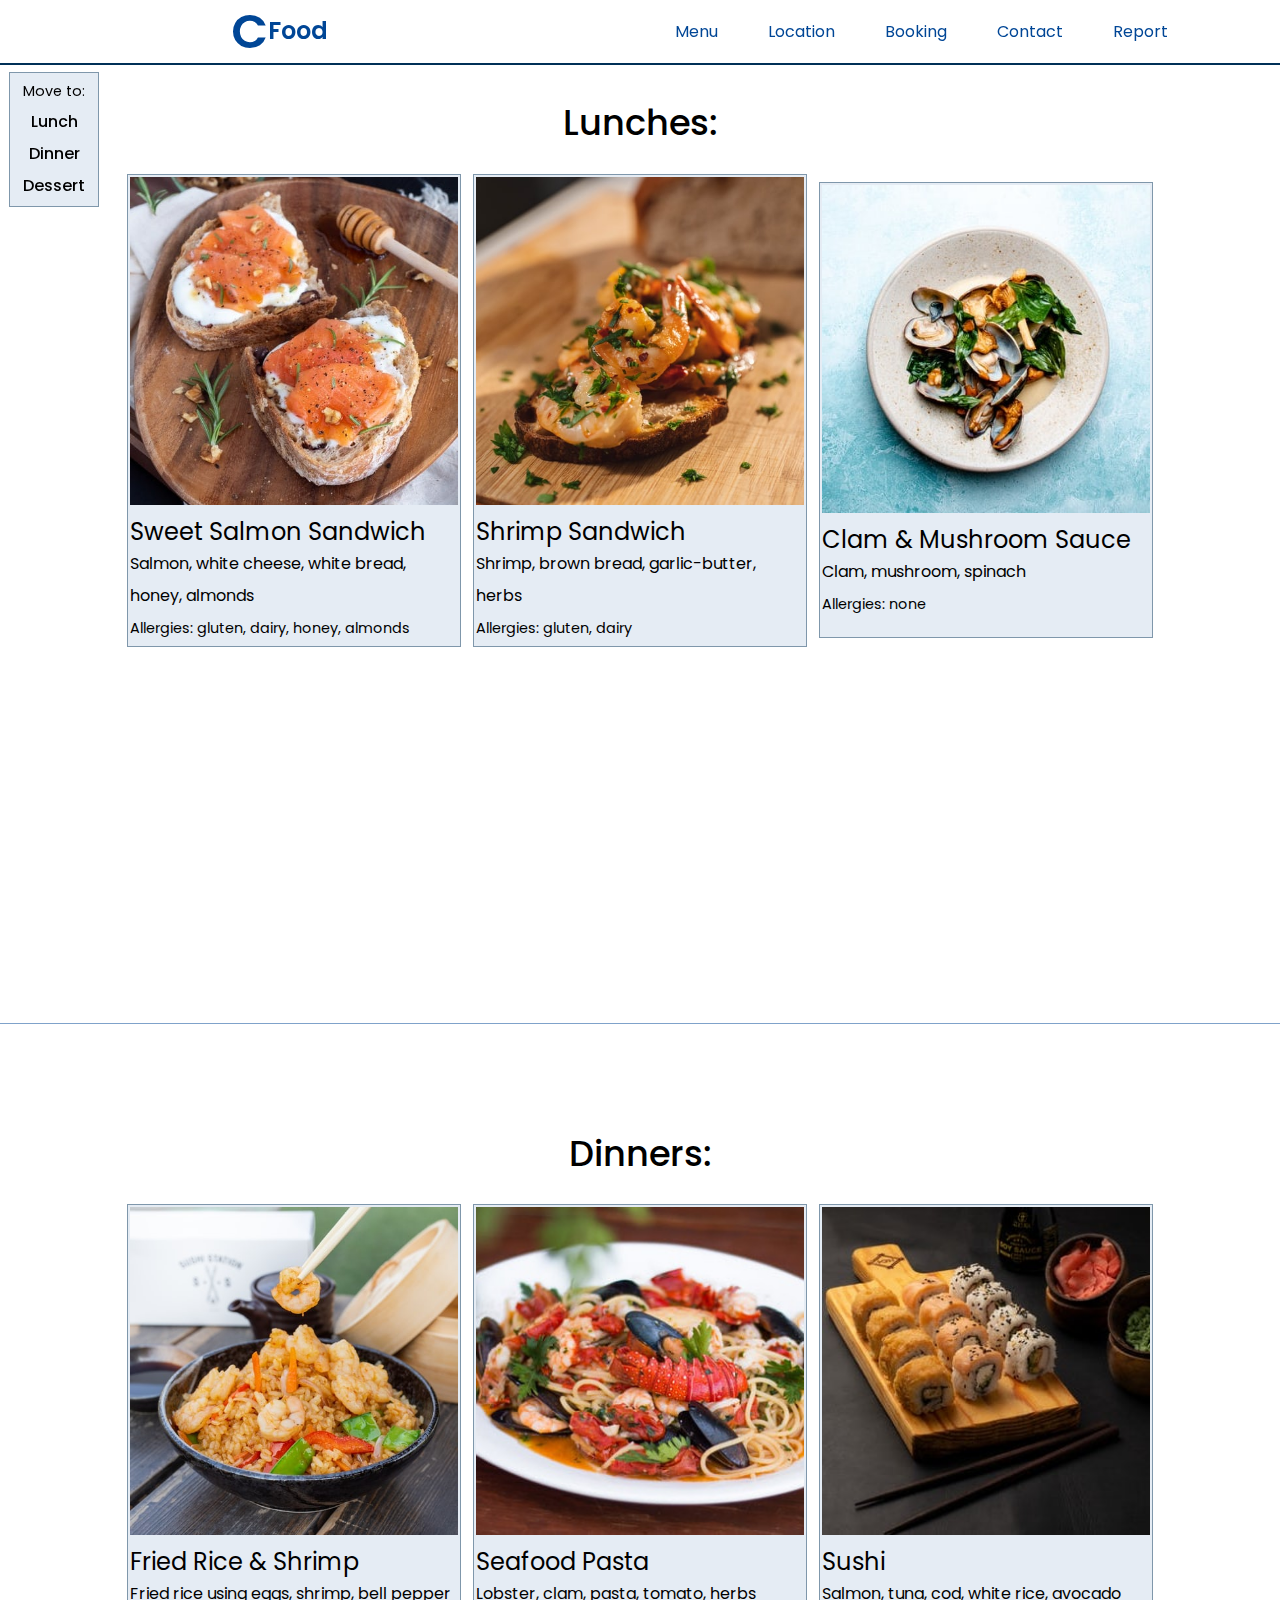
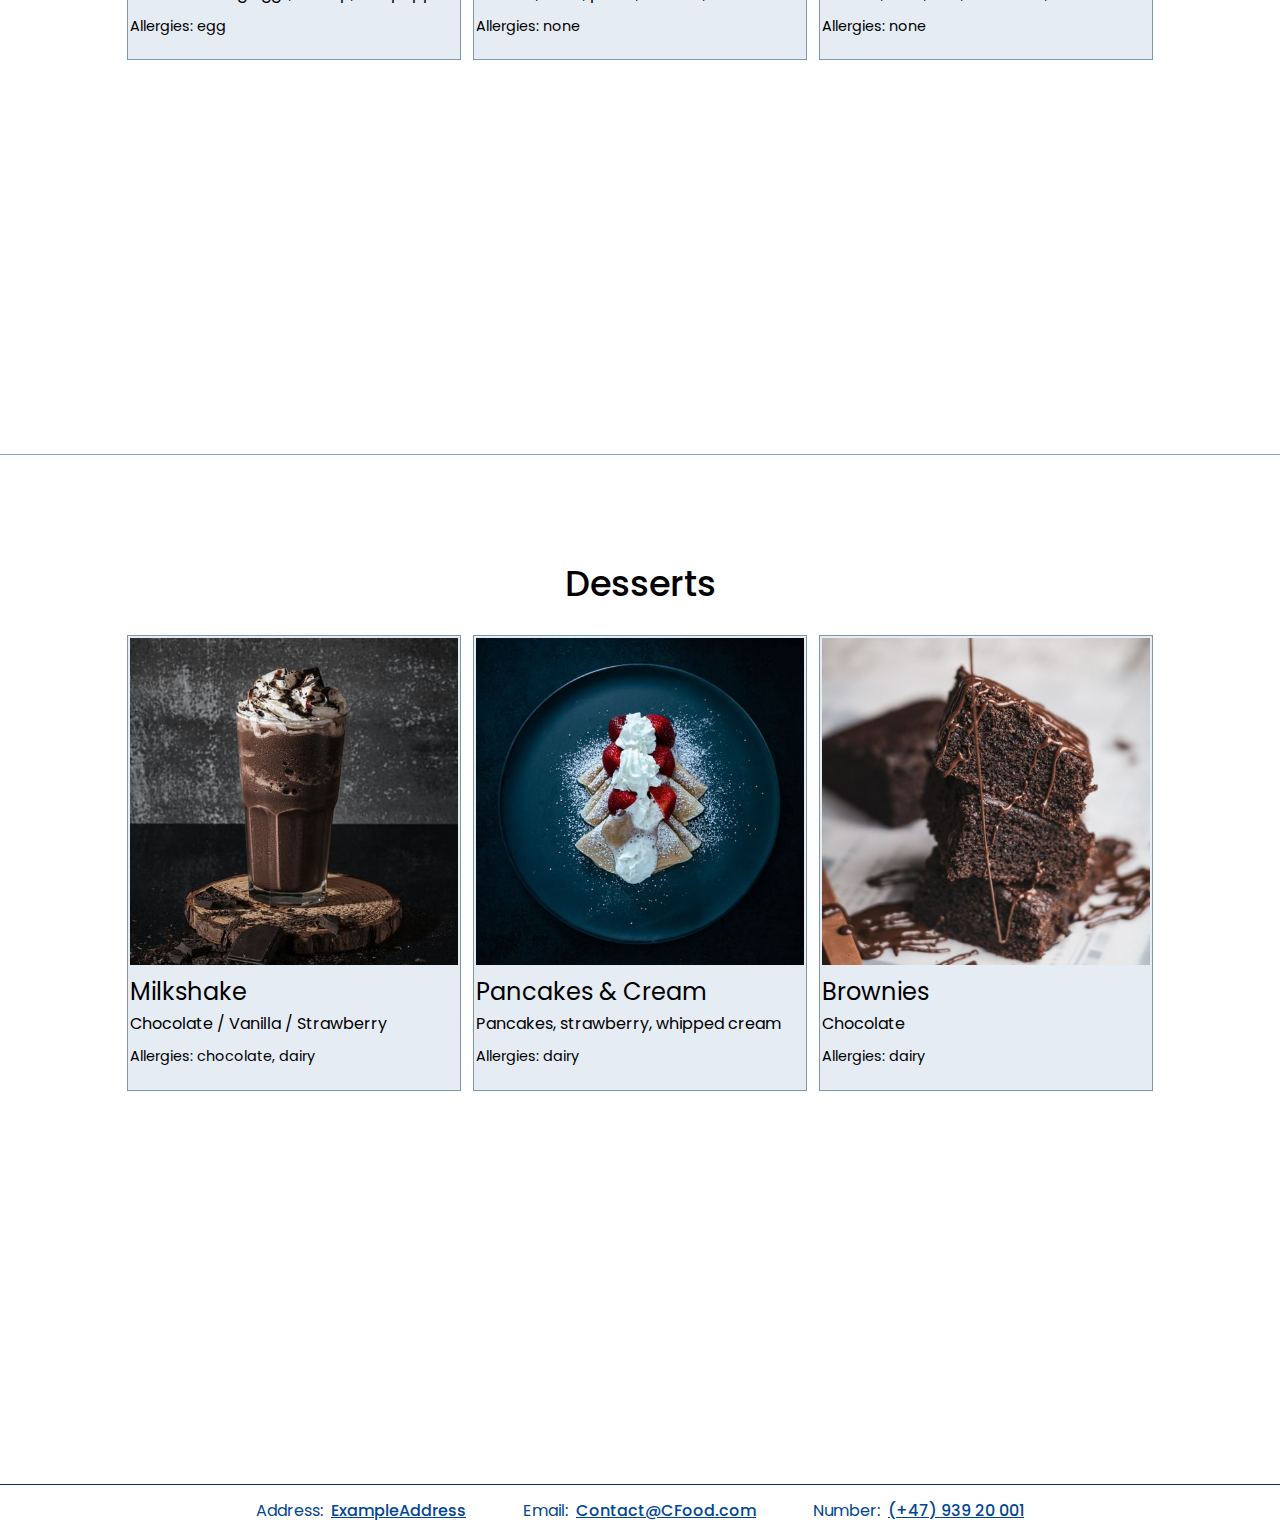
<file: index.html>
<!DOCTYPE html>
<html lang="en">
<head>
  <link rel="stylesheet" href="style.css">
  <meta charset="UTF-8">
  <meta http-equiv="X-UA-Compatible" content="IE=edge">
  <meta name="viewport" content="width=device-width, initial-scale=1.0">
  <link rel="shortcut icon" href="img/favicon.png" type="image/x-icon">
  <title>CFood - Menu</title>
</head>
<body>

  <nav class="navbar"> 
    <div id="logo">
      <a href="index.html"><h1>CFood</h1></a>
    </div>
    <ul>
      <li><a href="index.html">Menu</a></li>
      <li><a href="location.html">Location</a></li>
      <li><a href="booking.html">Booking</a></li>
      <li><a href="contact.html">Contact</a></li>
      <li><a href="report.html">Report</a></li>
    </ul>
  </nav>

  <div class="Menu-List">
    <ul>
      <li class="Move-To">Move to:</li>
      <li><a href="#hr1">Lunch</a></li>
      <li><a href="#hr2">Dinner</a></li>
      <li><a href="#hr3">Dessert</a></li>
    </ul>
  </div>

  <hr id="hr1">

  <div class="Dish-Div">
    <h1 id="Lunch-Header" class="Dish-Header">Lunches:</h1>
    <div class="Dish-Full">
      <div class="Dishes-Individual">
        <img src="img/Lunch1SalmonSandwich.jpg" alt="Lunch number 1, SalmonSandwich">
        <h2>Sweet Salmon Sandwich</h2>
        <p>Salmon, white cheese, white bread, honey, almonds</p>
        <p class="allergies">Allergies: gluten, dairy, honey, almonds</p>
      </div>
      <div class="Dishes-Individual">
        <img src="img/Lunch2ShrimpSandwich.jpg" alt="Lunch number 2, ShrimpSandwich">
        <h2>Shrimp Sandwich</h2>
        <p>Shrimp, brown bread, garlic-butter, herbs</p>
        <p class="allergies">Allergies: gluten, dairy</p>
      </div>
      <div class="Dishes-Individual">
        <img src="img/Lunch3Clam&Sauce.jpg" alt="Lunch number 3, Clam  with sauce">
        <h2>Clam & Mushroom Sauce</h2>
        <p>Clam, mushroom, spinach</p>
        <p class="allergies">Allergies: none</p>
      </div>
    </div>
  </div>

  <hr id="hr2">

  <div class="Dish-Div">
    <h1 id="Dinner-Header" class="Dish-Header">Dinners:</h1>
    <div class="Dish-Full">
      <div class="Dishes-Individual">
        <img src="img/Dinner1Shrimp&Rice.jpg" alt="Dinner number 1, Shrimp and rice">
        <h2>Fried Rice & Shrimp</h2>
        <p>Fried rice using eggs, shrimp, bell pepper</p>
        <p class="allergies">Allergies: egg</p>
      </div>
      <div class="Dishes-Individual">
        <img src="img/Dinner2Lobster&Pasta.jpg" alt="Dinner number 2, Lobster and pasta">
        <h2>Seafood Pasta</h2>
        <p>Lobster, clam, pasta, tomato, herbs</p>
        <p class="allergies">Allergies: none</p>
      </div>
      <div class="Dishes-Individual">
        <img src="img/Dinner3Sushi.jpg" alt="Dinner number 3, Sushi">
        <h2>Sushi</h2>
        <p>Salmon, tuna, cod, white rice, avocado</p>
        <p class="allergies">Allergies: none</p>
      </div>
    </div>
  </div>

  <hr id="hr3">
    
  <div class="Dish-Div">
    <h1 id="Dessert-Header" class="Dish-Header">Desserts</h1>
    <div class="Dish-Full">
      <div class="Dishes-Individual">
        <img src="img/Dessert1Milkshake.jpg" alt="Dessert number 1, Milkshake">
        <h2>Milkshake</h2>
        <p>Chocolate / Vanilla / Strawberry</p>
        <p class="allergies">Allergies: chocolate, dairy</p>
      </div>
      <div class="Dishes-Individual">
        <img src="img/Dessert2Pancakes&Cream.jpg" alt="Dessert number 2, Pancakes with cream">
        <h2>Pancakes & Cream</h2>
        <p>Pancakes, strawberry, whipped cream</p>
        <p class="allergies">Allergies: dairy</p>
      </div>
      <div class="Dishes-Individual">
        <img src="img/Dessert3Browies.jpg" alt="Dessert number 3, Brownies">
        <h2>Brownies</h2>
        <p>Chocolate</p>
        <p class="allergies">Allergies: dairy</p>
      </div>
    </div>
  </div>

  <footer class="Footer">
    <div class="Footer-Full">
      <div class="Footer-Div">
        <p>Address:&#160&#160</p>
        <a href="https://www.google.com/maps/place/Oslo+Metropolitan+University/@59.9206912,10.7349496,16z/data=!4m9!1m2!2m1!1sOslomet!3m5!1s0x46416e7913e2a529:0xd5e2f570195d26b4!8m2!3d59.9211067!4d10.7330359!15sCgdPc2xvbWV0kgEKdW5pdmVyc2l0eQ" target="_blank">ExampleAddress</a>
      </div>
      <div class="Footer-Div">
        <p>Email:&#160&#160</p>
        <a href="mailto:Contact@CFood.com" target="_blank">Contact@CFood.com</a>
      </div>
      <div class="Footer-Div">
        <p>Number:&#160&#160</p>
        <a href="tel:+47939-20-001">(+47) 939 20 001</a>
      </div>
    </div>
  </footer>
</body>
</html>
</file>
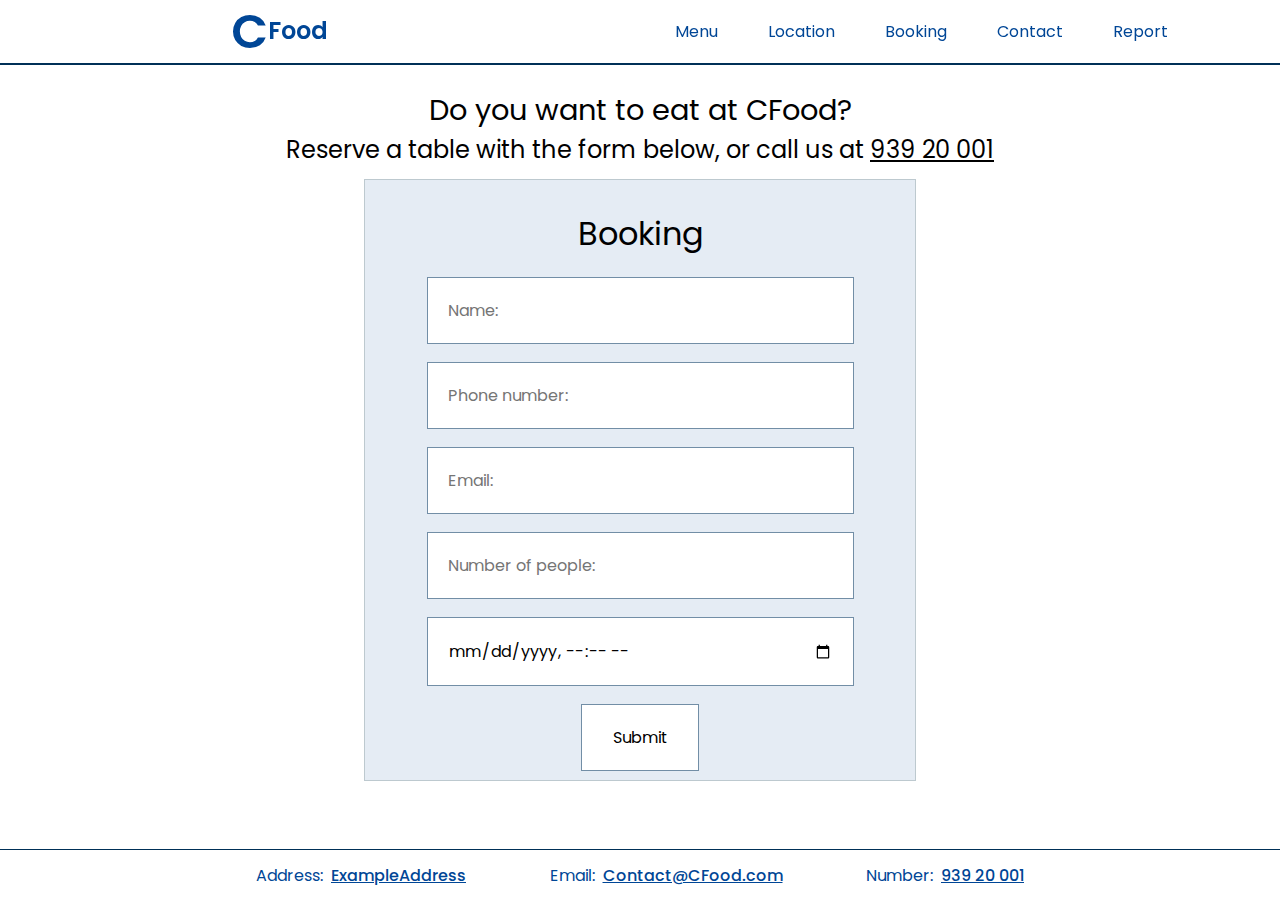
<file: booking.html>
<!DOCTYPE html>
<html lang="en">
<head>
  <link rel="stylesheet" href="style.css">
  <meta charset="UTF-8">
  <meta http-equiv="X-UA-Compatible" content="IE=edge">
  <meta name="viewport" content="width=device-width, initial-scale=1.0">
  <link rel="shortcut icon" href="img/favicon.png" type="image/x-icon">
  <title>CFood - Booking</title>
</head>
<body>

  <nav class="navbar">
    <div id="logo">
      <a href="index.html"><h1>CFood</h1></a>
    </div>
    <ul>
      <li><a href="index.html">Menu</a></li>
      <li><a href="location.html">Location</a></li>
      <li><a href="booking.html">Booking</a></li>
      <li><a href="contact.html">Contact</a></li>
      <li><a href="report.html">Report</a></li>
    </ul>
  </nav>

  <h1 class="Booking-Header1">Do you want to eat at CFood?</h1>
  <h2 class="Booking-Header2">Reserve a table with the form below, or call us at <a id="Booking-PhoneNumberLink" href="tel:939-20-001">939 20 001</a></h2>

  <form class="Booking-Form">
    <h3 class="Booking-Header3">Booking</h3>
    <input type="text" id="fname" name="firstname" placeholder="Name:">
    <input type="text" id="tlfnr" name="Telefon nummer" placeholder="Phone number:">
    <input type="text" id="Epost" name="Epost" placeholder="Email:">
    <input type="text" id="nrofpeople" name="numberofpeople" placeholder="Number of people:">
    <input id="Booking-Dato" type="datetime-local" id="dato" name="dato">
    <div class="Booking-Submit">
      <input type="submit" value="Submit">
    </div>
  </form>

  <footer class="Footer" id="Footer-Inside-Booking">
    <div class="Footer-Full">
      <div class="Footer-Div">
        <p>Address:&#160&#160</p>
        <a href="https://www.google.com/maps/place/Oslo+Metropolitan+University/@59.9206912,10.7349496,16z/data=!4m9!1m2!2m1!1sOslomet!3m5!1s0x46416e7913e2a529:0xd5e2f570195d26b4!8m2!3d59.9211067!4d10.7330359!15sCgdPc2xvbWV0kgEKdW5pdmVyc2l0eQ" target="_blank">ExampleAddress</a>
      </div>
      <div class="Footer-Div">
        <p>Email:&#160&#160</p>
        <a href="mailto:Contact@CFood.com" target="_blank">Contact@CFood.com</a>
      </div>
      <div class="Footer-Div">
        <p>Number:&#160&#160</p>
        <a href="tel:939-20-001">939 20 001</a>
      </div>
    </div>
  </footer>
</body>
</file>
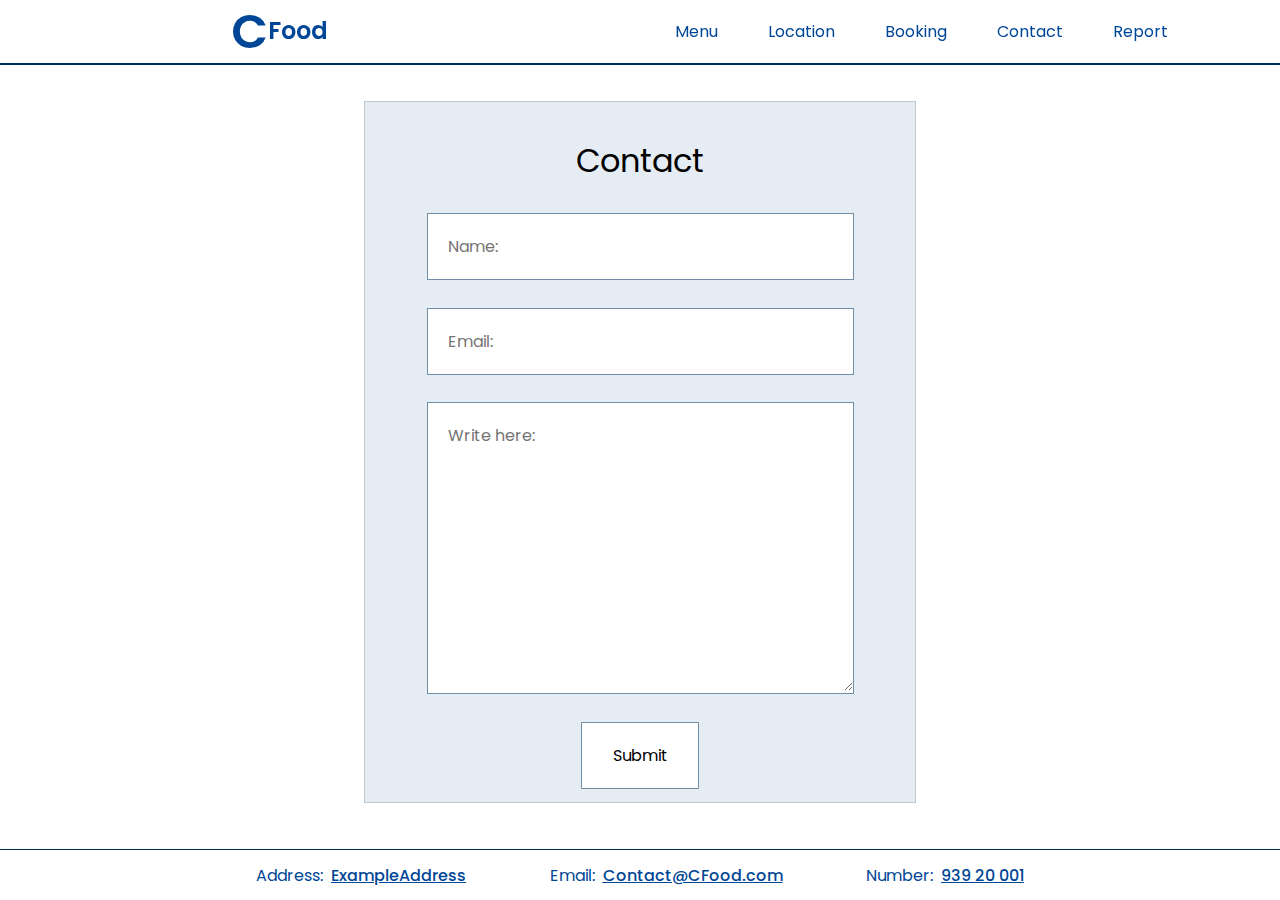
<file: contact.html>
<!DOCTYPE html>
<html lang="en">
<head>
  <link rel="stylesheet" href="style.css">
  <meta charset="UTF-8">
  <meta http-equiv="X-UA-Compatible" content="IE=edge">
  <meta name="viewport" content="width=device-width, initial-scale=1.0">
  <link rel="shortcut icon" href="img/favicon.png" type="image/x-icon">
  <title>CFood - Contact</title>
</head>
<body>

  <nav class="navbar">
    <div id="logo">
      <a href="index.html"><h1>CFood</h1></a>
    </div>
    <ul>
      <li><a href="index.html">Menu</a></li>
      <li><a href="location.html">Location</a></li>
      <li><a href="booking.html">Booking</a></li>
      <li><a href="contact.html">Contact</a></li>
      <li><a href="report.html">Report</a></li>
    </ul>
  </nav>

  <form class="Contact-Form">
    <h1 class="Contact-Header">Contact</h1>
    <input type="text" name="Name"  id="Input-Name" placeholder="Name:">
    <input type="text" name="Email" id="Input-Email" placeholder="Email:">
    <textarea name="Message" id="Textarea-Message" placeholder="Write here:" cols="40" rows="10"></textarea>
    <div class="Contact-Submit">
      <input type="submit" value="Submit">
    </div>
  </form>

  <footer class="Footer" id="Footer-Inside-Contact">
    <div class="Footer-Full">
      <div class="Footer-Div">
        <p>Address:&#160&#160</p>
        <a href="https://www.google.com/maps/place/Oslo+Metropolitan+University/@59.9206912,10.7349496,16z/data=!4m9!1m2!2m1!1sOslomet!3m5!1s0x46416e7913e2a529:0xd5e2f570195d26b4!8m2!3d59.9211067!4d10.7330359!15sCgdPc2xvbWV0kgEKdW5pdmVyc2l0eQ" target="_blank">ExampleAddress</a>
      </div>
      <div class="Footer-Div">
        <p>Email:&#160&#160</p>
        <a href="mailto:Contact@CFood.com" target="_blank">Contact@CFood.com</a>
      </div>
      <div class="Footer-Div">
        <p>Number:&#160&#160</p>
        <a href="tel:939-20-001">939 20 001</a>
      </div>
    </div>
  </footer>
</body>
</html>
</file>
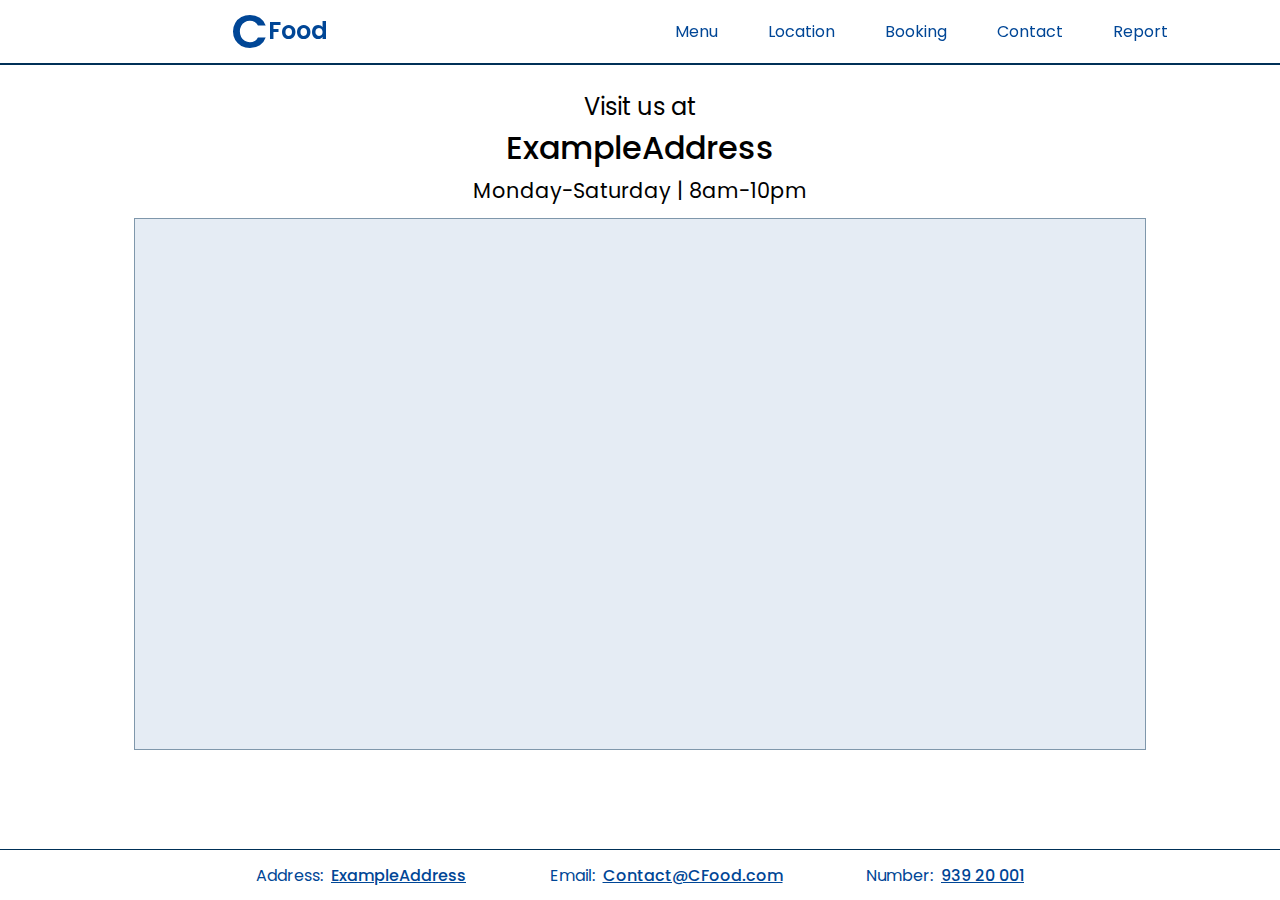
<file: location.html>
<!DOCTYPE html>
<html lang="en">
<head>
  <link rel="stylesheet" href="style.css">
  <meta charset="UTF-8">
  <meta http-equiv="X-UA-Compatible" content="IE=edge">
  <meta name="viewport" content="width=device-width, initial-scale=1.0">
  <link rel="shortcut icon" href="img/favicon.png" type="image/x-icon">
  <title>CFood - Location</title>
</head>
<body>

  <nav class="navbar"> 
    <div id="logo">
      <a href="index.html"><h1>CFood</h1></a>
    </div>
    <ul>
      <li><a href="index.html">Menu</a></li>
      <li><a href="location.html">Location</a></li>
      <li><a href="booking.html">Booking</a></li>
      <li><a href="contact.html">Contact</a></li>
      <li><a href="report.html">Report</a></li>
    </ul>
  </nav>

  <h1 class="Location-Header">Visit us at<br><span id="Location-Span1">ExampleAddress</span><br><span id="Location-Span2">Monday-Saturday | 8am-10pm</span></h1>
  <div class="Location-Div">
    <iframe class="Location-Maps" src="https://www.google.com/maps/embed?pb=!1m14!1m8!1m3!1d3999.3801011406536!2d10.7349496!3d59.9206912!3m2!1i1024!2i768!4f13.1!3m3!1m2!1s0x46416e7913e2a529%3A0xd5e2f570195d26b4!2sOslo%20Metropolitan%20University!5e0!3m2!1sen!2sno!4v1632299938922!5m2!1sen!2sno" allowfullscreen="" loading="lazy"></iframe>
  </div>
  
  <footer class="Footer" id="Footer-Inside-Location">
    <div class="Footer-Full">
      <div class="Footer-Div">
        <p>Address:&#160&#160</p>
        <a href="https://www.google.com/maps/place/Oslo+Metropolitan+University/@59.9206912,10.7349496,16z/data=!4m9!1m2!2m1!1sOslomet!3m5!1s0x46416e7913e2a529:0xd5e2f570195d26b4!8m2!3d59.9211067!4d10.7330359!15sCgdPc2xvbWV0kgEKdW5pdmVyc2l0eQ" target="_blank">ExampleAddress</a>
      </div>
      <div class="Footer-Div">
        <p>Email:&#160&#160</p>
        <a href="mailto:Contact@CFood.com" target="_blank">Contact@CFood.com</a>
      </div>
      <div class="Footer-Div">
        <p>Number:&#160&#160</p>
        <a href="tel:939-20-001">939 20 001</a>
      </div>
    </div>
  </footer>
</body>
</html>
</file>
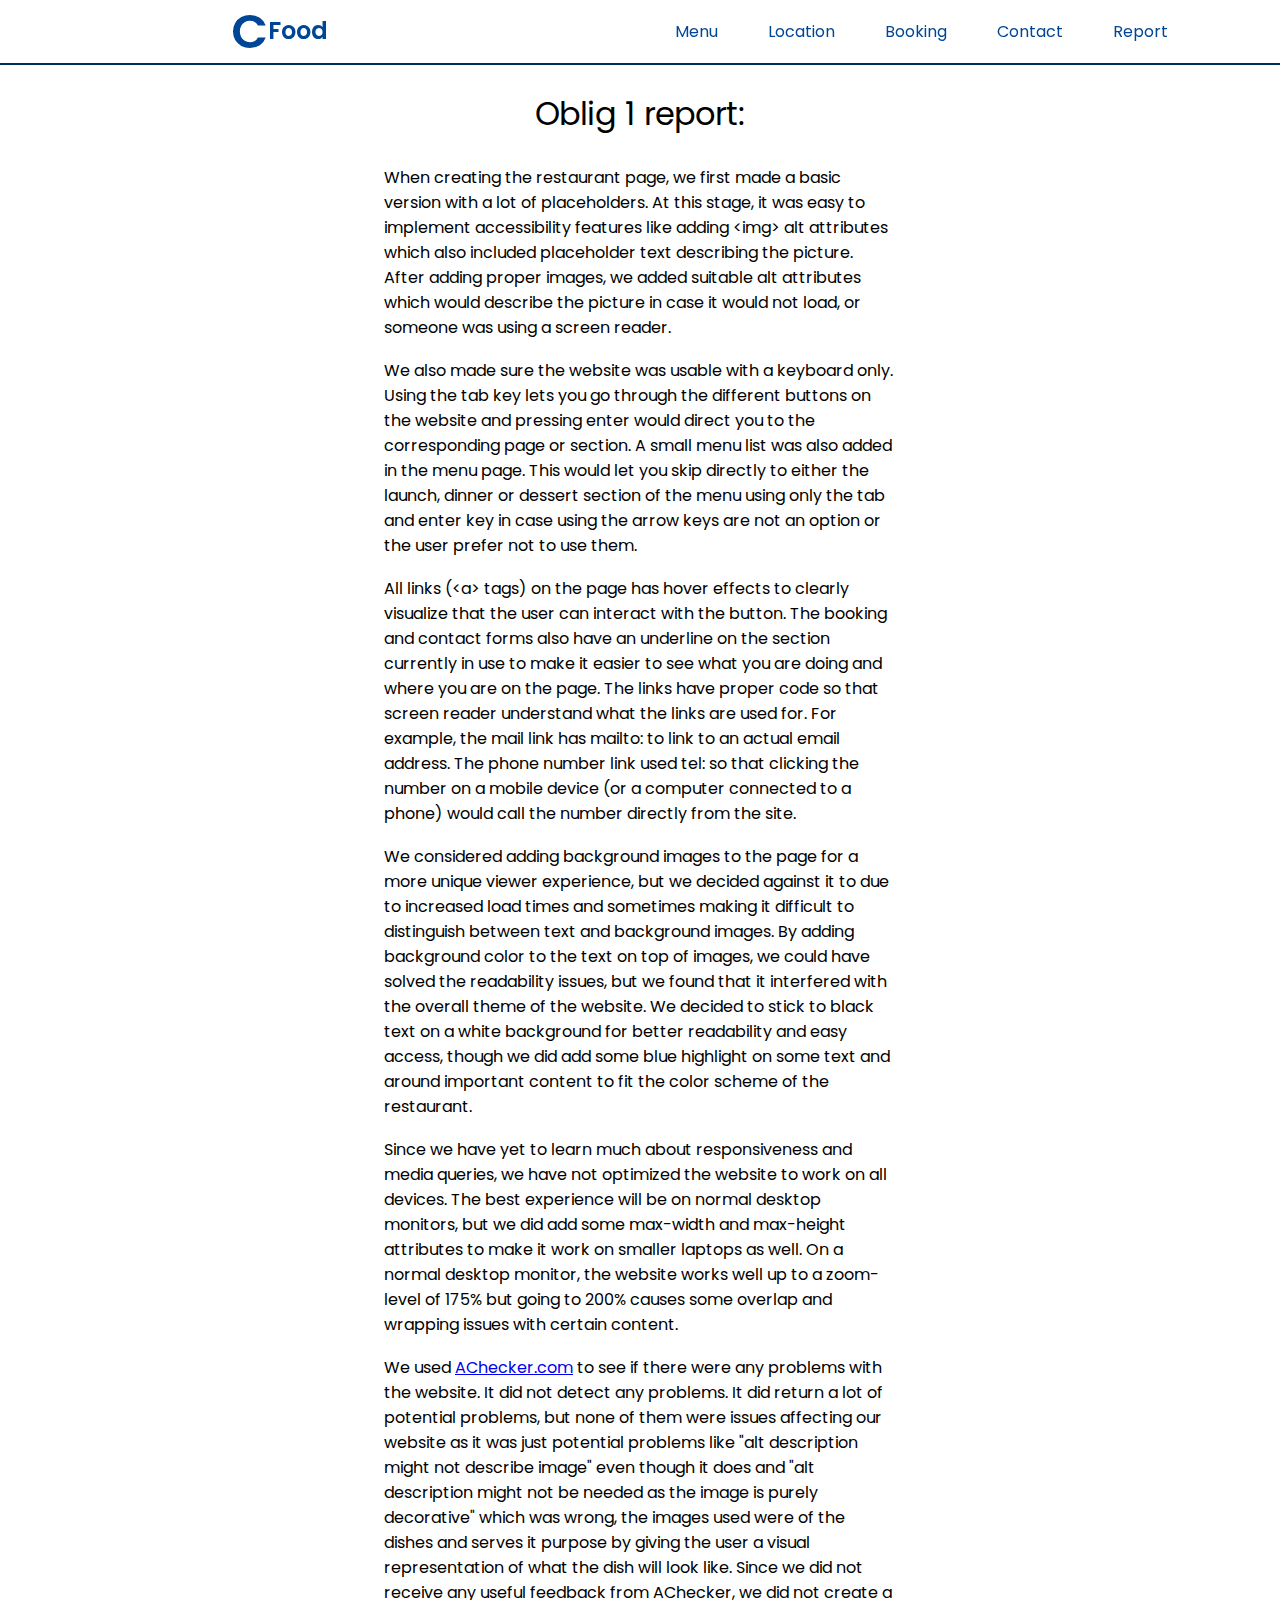
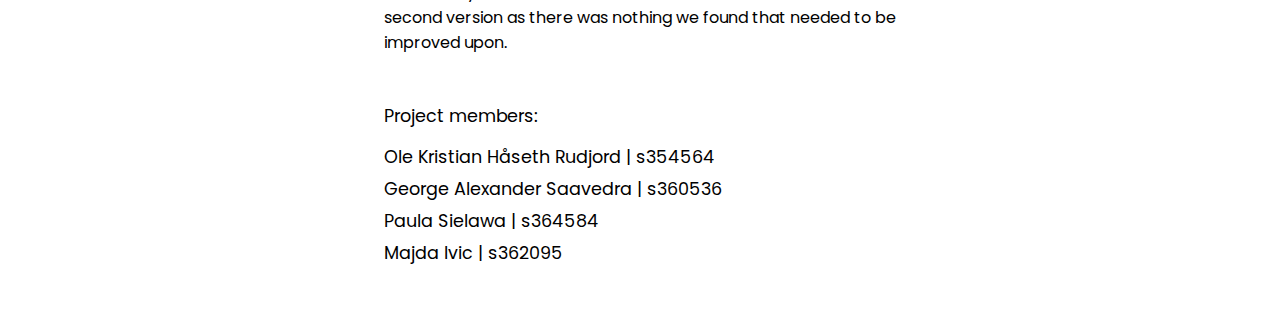
<file: report.html>
<!DOCTYPE html>
<html lang="en">
<head>
  <link rel="stylesheet" href="style.css">
  <meta charset="UTF-8">
  <meta http-equiv="X-UA-Compatible" content="IE=edge">
  <meta name="viewport" content="width=device-width, initial-scale=1.0">
  <link rel="shortcut icon" href="img/favicon.png" type="image/x-icon">
  <title>CFood - Menu</title>
</head>
<body>

  <nav class="navbar"> 
    <div id="logo">
      <a href="index.html"><h1>CFood</h1></a>
    </div>
    <ul>
      <li><a href="index.html">Menu</a></li>
      <li><a href="location.html">Location</a></li>
      <li><a href="booking.html">Booking</a></li>
      <li><a href="contact.html">Contact</a></li>
      <li><a href="report.html">Report</a></li>
    </ul>
  </nav>

  <div class="Report-Div">
    <h1>Oblig 1 report:</h1>
    <p>When creating the restaurant page, we first made a basic version with a lot of placeholders. At this stage, it was easy to implement accessibility features like adding &lt;img&gt; alt attributes which also included placeholder text describing the picture. After adding proper images, we added suitable alt attributes which would describe the picture in case it would not load, or someone was using a screen reader. </p>
    <p>We also made sure the website was usable with a keyboard only. Using the tab key lets you go through the different buttons on the website and pressing enter would direct you to the corresponding page or section. A small menu list was also added in the menu page. This would let you skip directly to either the launch, dinner or dessert section of the menu using only the tab and enter key in case using the arrow keys are not an option or the user prefer not to use them.</p>
    <p>All links (&lt;a&gt; tags) on the page has hover effects to clearly visualize that the user can interact with the button. The booking and contact forms also have an underline on the section currently in use to make it easier to see what you are doing and where you are on the page. The links have proper code so that screen reader understand what the links are used for. For example, the mail link has mailto: to link to an actual email address. The phone number link used tel: so that clicking the number on a mobile device (or a computer connected to a phone) would call the number directly from the site.</p>
    <p>We considered adding background images to the page for a more unique viewer experience, but we decided against it to due to increased load times and sometimes making it difficult to distinguish between text and background images. By adding background color to the text on top of images, we could have solved the readability issues, but we found that it interfered with the overall theme of the website. We decided to stick to black text on a white background for better readability and easy access, though we did add some blue highlight on some text and around important content to fit the color scheme of the restaurant.</p>
    <p>Since we have yet to learn much about responsiveness and media queries, we have not optimized the website to work on all devices. The best experience will be on normal desktop monitors, but we did add some max-width and max-height attributes to make it work on smaller laptops as well. On a normal desktop monitor, the website works well up to a zoom-level of 175% but going to 200% causes some overlap and wrapping issues with certain content.</p>
    <p>We used <a href="https://achecker.achecks.ca/checker/index.php">AChecker.com</a> to see if there were any problems with the website. It did not detect any problems. It did return a lot of potential problems, but none of them were issues affecting our website as it was just potential problems like "alt description might not describe image" even though it does and "alt description might not be needed as the image is purely decorative" which was wrong, the images used were of the dishes and serves it purpose by giving the user a visual representation of what the dish will look like. Since we did not receive any useful feedback from AChecker, we did not create a second version as there was nothing we found that needed to be improved upon.</p>

    <div class="Report-MadeBy">
      <h2>Project members:</h2>
      <ul>
        <li>Ole Kristian Håseth Rudjord | s354564</li>
        <li>George Alexander Saavedra | s360536</li>
        <li>Paula Sielawa | s364584</li>
        <li>Majda Ivic | s362095</li>
      </ul>
  </div>
    
  </div>
</file>
<file: style.css>
@import url('https://fonts.googleapis.com/css2?family=Poppins:ital,wght@0,100;0,200;0,300;0,400;0,500;0,600;0,700;0,800;0,900;1,100;1,200;1,300;1,400;1,500;1,600;1,700;1,800;1,900&display=swap');

* {
  font-family: Poppins, sans-serif;
  font-weight: 400;
  padding: 0;
  margin: 0;
}

body {
  padding-top: 7vh;
}

/*---LIST OF SECTIONS---
NavBar
  /NavBar logo
  /NavBar list
Footer
Scrollbar
hr
Dishes
  /Menu list
Location
Booking
Contact
Report 
--------------------*/

/*--------------------
    Start of NavBar
--------------------*/
.navbar {
  display: flex;
  justify-content: space-between;
  align-items: center;
  position: fixed;
  top: 0;
  height: 7vh;
  min-height: 50px;
  width: 100%;
  background-color: rgb(255, 255, 255);
  border-bottom: rgb(0, 48, 87) solid 2px;
}
/* Navbar logo (on the left side) */
#logo {
  margin-left: 17%;
}
#logo h1 {
  font-size: 1.5rem;
  font-weight: 600;
  text-decoration: none;
  color: rgb(0, 70, 150);
  padding: 5px 15px;
  margin: -1.5rem;
}
#logo h1::first-letter {
  font-size: 3rem;
  vertical-align: middle;
}
#logo a {
  display: flex;
  align-items: center;
  border: transparent solid 2px;
  transition: all 0.2s ease;
}
#logo a:visited a:active {
  color: inherit;
}
#logo a:hover {
  border: rgb(0, 48, 87) solid 2px;
  background-color: rgba(0, 0, 0, 0.1);
}
/* Navbar list (on the right side) */
.navbar ul {
  margin-right: 7%;
}
.navbar li {
  list-style: none;
  display: inline-block;
  margin-left: 2px;
}
.navbar a {
  font-size: 1rem;
  text-decoration: none;
  color: rgb(0, 70, 150);
  padding: 10px 20px;
  border: transparent solid 2px;
  transition: all 0.2s ease;
}
.navbar a:visited a:active {
  color: inherit;
}
.navbar a:hover {
  border: rgb(0, 48, 87) solid 2px;
  background-color:rgba(0, 0, 0, 0.1);
}
/*--------------------
    End of NavBar
--------------------*/

/*--------------------
    Start of Footer
--------------------*/
.Footer {
  display: flex;
  bottom: 0;
  width: 100%;
  height: 50px;
  margin-top: auto;
  background-color: rgb(255, 255, 255);
  border-top: rgb(0, 48, 87) solid 1px;
}
#Footer-Inside-Contact, 
#Footer-Inside-Location,
#Footer-Inside-Booking {
  position: fixed;
  bottom: 0;
}
.Footer-Full {
  display: flex;
  justify-content: space-between;
  width: 60%;
  margin: auto;
}
.Footer-Div {
  display: inline-flex;
  font-size: 1rem;
  color: rgb(0, 70, 150);
}
.Footer-Div a {
  font-weight: 500;
  color: rgb(0, 70, 150);
  white-space: nowrap;
}
.Footer-Div a:visited a:active {
  color: inherit;
}
.Footer-Div a:hover {
  outline: rgba(0, 70, 150, 0.5) solid 1px;
  background-color: rgba(0, 0, 0, 0.1);
}
/*--------------------
    End of Footer
--------------------*/

/*--------------------
    Start of Scrollbar
--------------------*/
::-webkit-scrollbar {
  width: 10px;
}
::-webkit-scrollbar-track {
  background: rgba(0, 70, 150, 0.1);
}
::-webkit-scrollbar-thumb {
  background: rgb(0, 70, 150);
}
::-webkit-scrollbar-thumb:hover {
  background: rgba(0, 70, 150, 0.5);
  border: rgb(0, 48, 87) solid 2px;
}
/*--------------------
    End of Scrollbar
--------------------*/

/*--------------------
    Start of hr
--------------------*/
hr {
  height: 1px;
  border: none;
  background-color: rgba(0, 70, 150, 0.5);
}
#hr1 {
  margin-top: -70px;
}
/*--------------------
    End of hr
--------------------*/

/*--------------------
    Start of Dishes
--------------------*/
.Dish-Div {
  height: 93vh;
  margin-bottom: 10vh;
}
.Dish-Header {
  font-size: 2.2rem;
  font-weight: 500;
  text-align: center;
  color: rgb(0, 0, 0);
  padding-bottom: 2%;
  margin-top: 8%;
}
.Dish-Full {
  display: flex;
  justify-content: space-between;
  align-items: center;
  width: 80%;
  margin: auto;
}
.Dishes-Individual {
  line-height: 2rem;
  width: 420px;
  max-width: 32%;
  min-height: 450px;
  padding: 2px;
  outline: rgba(0, 48, 87, 0.5) solid 1px;
  /* border-bottom: transparent solid 2px; */
  background-color: rgba(0, 70, 150, 0.1);
  transition: 0.2s ease-in-out;
}
/* .Dishes-Individual:hover {
  border-bottom: rgb(0, 48, 87) solid 2px;
} */
.allergies {
  font-size: 0.9rem;
}
.Dish-Full img {
  width: 100%;
}
/* Menu List below*/
.Menu-List {
  position: fixed;
  margin: 10px;
}
.Menu-List ul {
  display: flex;
  justify-content: space-around;
  flex-direction: column;
  align-items: center;
  height: 125px;
  width: 80px;
  padding: 4px;
  outline: rgba(0, 48, 87, 0.5) solid 1px;
  background-color: rgba(0, 70, 150, 0.1);
}
.Menu-List li {
  list-style: none;
}
.Move-To {
  font-size: 0.9rem;
}
.Menu-List a {
  font-size: 1rem;
  font-weight: 500;
  text-decoration: none;
  color: rgb(0, 0, 0);
  padding: 4px;
  border: transparent solid 1px;
  transition: all 0.4s;
}
.Menu-List a:hover {
  border: rgb(0, 48, 87) solid 1px;
}
/*--------------------
    End of Dishes
--------------------*/

/*--------------------
    Start of Location
--------------------*/
.Location-Header {
  font-size: 1.5rem;
  text-align: center;
  color: rgb(0, 0, 0);
  margin-top: 2%;
  margin-bottom: 1%;
}
#Location-Span1 {
  font-size: 2rem;
  font-weight: 500;
}
#Location-Span2 {
  font-size: 1.3rem;
}
.Location-Div {
  height: 520px;
  width: 1000px;
  max-width: 90%;
  margin: auto;
  margin-bottom: 4%;
  padding: 5px;
  background-color: rgba(0, 70, 150, 0.1);
  outline: rgba(0, 48, 87, 0.5) solid 1px;
}
.Location-Maps {
  border: none;
  height: 100%;
  width: 100%;
}
/*--------------------
    End of Location
--------------------*/

/*--------------------
    Start of Booking
--------------------*/
.Booking-Header1 {
  font-size: 1.8rem;
  text-align: center;
  color: rgb(0, 0, 0);
  margin-top: 2%;
}
.Booking-Header2 {
  font-size: 1.5rem;
  text-align: center;
  color: rgb(0, 0, 0);
  margin-bottom: 1%;
}
.Booking-Header2 a {
  color: rgb(0, 0, 0);
}
.Booking-Form {
  display: flex;
  justify-content: space-around;
  flex-direction: column;
  align-items: center;
  width: 550px;
  height: 600px;
  margin: auto;
  margin-bottom: 5%;
  border: rgba(29, 66, 58, 0.2) solid 1px;
  background-color: rgba(0, 70, 150, 0.1);
}
.Booking-Header3 {
  font-size: 2rem;
  color: rgb(0, 0, 0);
  margin-top: 20px;
}
.Booking-Form input, textarea {
  font-size: 1rem;
  width: 70%;
  padding: 20px;
  padding-bottom: 18px;
  background-color: rgb(255, 255, 255);
  outline: rgba(0, 48, 87, 0.5) solid 1px;
  border: none;
  border-bottom: transparent solid 2px;
  transition: 0.2s ease-in-out;
}
.Booking-Form input:focus, textarea:focus {
  border-bottom: rgb(0, 48, 87) solid 2px;
}
.Booking-Submit {
  text-align: center;
  width: 30%;
}
.Booking-Submit input:hover {
  border-bottom: rgb(0, 48, 87) solid 2px;
}
/*--------------------
    End of Booking
--------------------*/

/*--------------------
    Start of Contact
--------------------*/
.Contact-Form {
  display: flex;
  justify-content: space-around;
  flex-direction: column;
  align-items: center;
  width: 550px;
  height: 700px;
  margin: auto;
  margin-top: 3%;
  margin-bottom: 3%;
  border: rgba(29, 66, 58, 0.2) solid 1px;
  background-color: rgba(0, 70, 150, 0.1);
}
.Contact-Header {
  font-size: 2rem;
  margin-top: 20px;
}
.Contact-Form input, textarea {
  font-size: 1rem;
  width: 70%;
  padding: 20px;
  padding-bottom: 18px;
  background-color: rgb(255, 255, 255);
  outline: rgba(0, 48, 87, 0.5) solid 1px;
  border: none;
  border-bottom: transparent solid 2px;
  transition: 0.2s ease-in-out;
}
.Contact-Form input:focus, textarea:focus {
  border-bottom: rgb(0, 48, 87) solid 2px;
}
.Contact-Submit {
  text-align: center;
  width: 30%;
}
.Contact-Submit input:hover {
  border-bottom: rgb(0, 48, 87) solid 2px;
}
/*--------------------
    End of Contact
--------------------*/

/*--------------------
    Start of Report
--------------------*/
.Report-Div {
  width: 40%;
  margin: auto;
}
.Report-Div h1 {
  font-size: 2rem;
  margin: 3vh;
  text-align: center;
}
.Report-Div p {
  margin-bottom: 2vh;
}
.Report-MadeBy {
  margin: 5vh 0;
  line-height: 2rem;
}
.Report-MadeBy h2 {
  font-size: 1.1rem;
  margin-bottom: 1vh;
}
.Report-MadeBy ul {
  list-style: none;
}
.Report-MadeBy li {
  font-size: 1.1rem;
}
/*--------------------
    End of Report
--------------------*/
</file>
